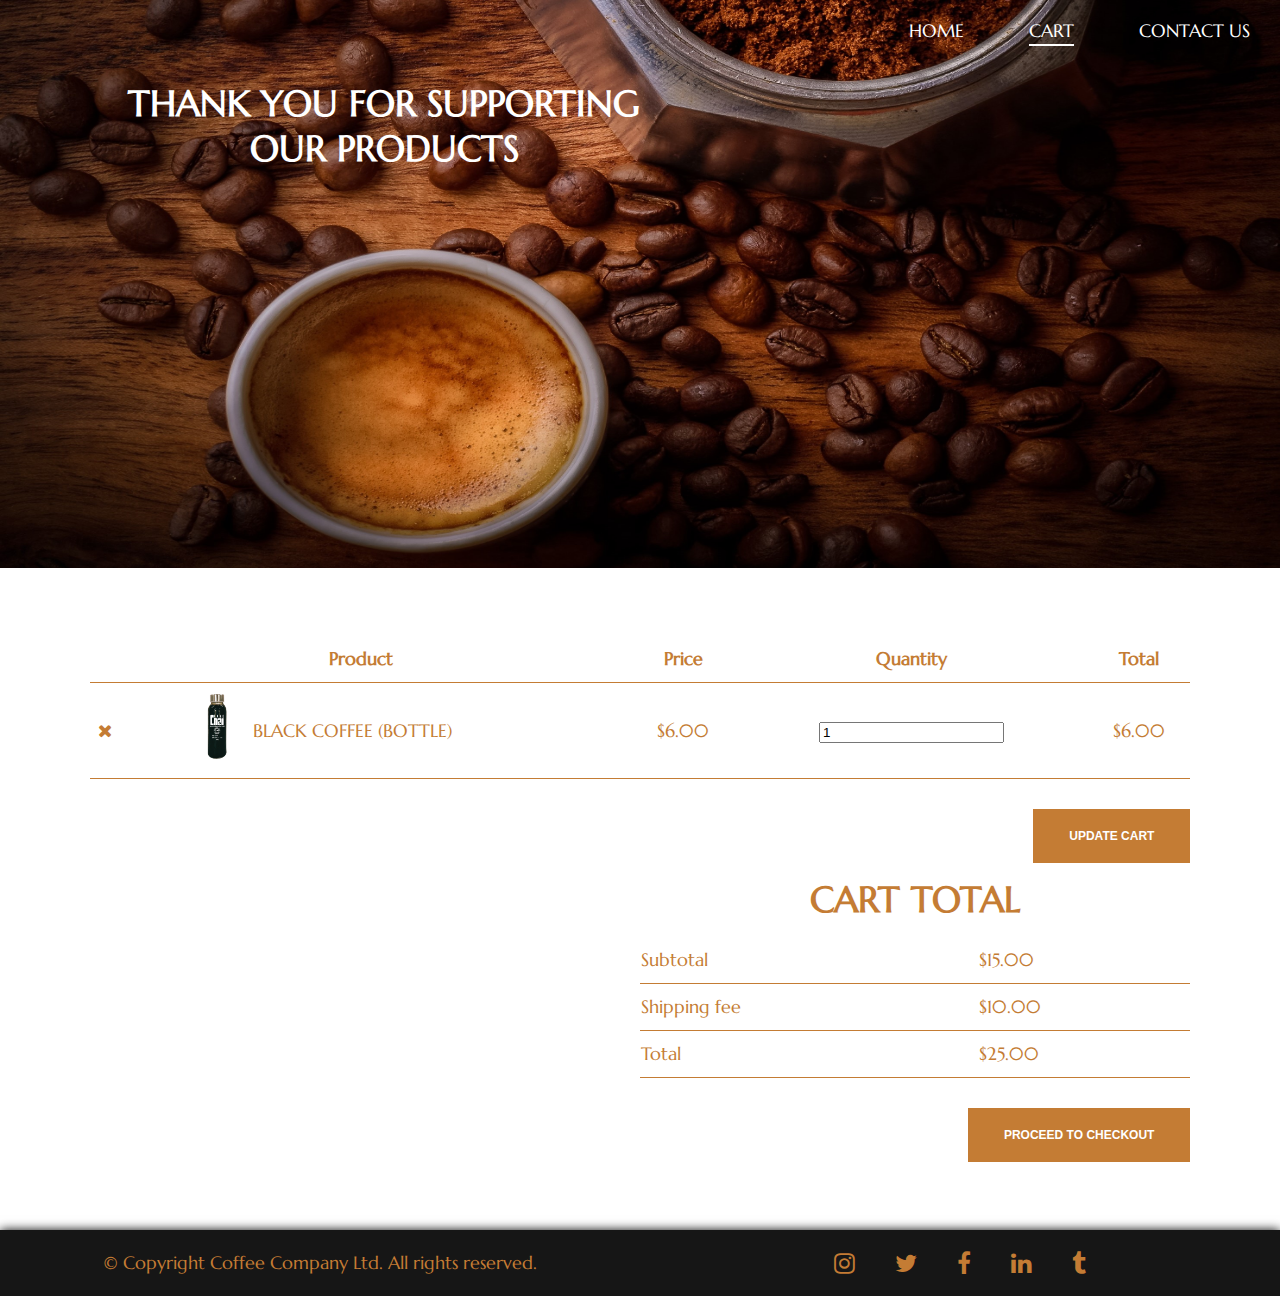
<file: cart.html>
<!DOCTYPE html>
<html lang="en">

<head>
    <meta charset="utf-8"></meta>
    <title>A Coffee Company Ltd., Co - Cart</title>
    <link rel="stylesheet" type="text/css" href="css/styles.css" />
    <link rel="stylesheet" href="css/font-awesome.min.css">
</head>

<body onload="registerAllHandlers()" onbeforeunload="return removeAllHanlers()">
    <header id="myHeader" class="cart-page">
        <div class="homepage-banner">
            <div class="top-menu" id="top-menu">
                <nav>
                    <ul class="first-menu">
                        <li>
                            <a href="index.html"><span>Home</span></a>
                            <div class="submenu">
                                <ul>
                                    <li>
                                        <a href="index.html#move-to-main-menu"><span>Menu</span></a>
                                    </li>
                                </ul>
                            </div>
                        </li>
                        <li><a class="active" href="javascript:void(0)"><span>Cart</span></a></li>
                        <li><a href="contact.html"><span>Contact Us</span></a></li>
                    </ul>
                </nav>
            </div>
            <div class="floating-menu" id="floating-menu">
                <nav class="float-right">
                    <ul class="first-menu">
                        <li>
                            <a href="index.html"><span>Home</span></a>
                            <div class="submenu">
                                <ul>
                                    <li><a href="index.html#move-to-main-menu"><span>Menu</span></a></li>
                                </ul>
                            </div>
                        </li>
                        <li>
                            <a class="active" href="javascript:void(0)"><span>Cart</span></a>
                        </li>
                        <li><a href="contact.html"><span>Contact Us</span></a></li>
                    </ul>
                </nav>
            </div>
            <div id="animation-intro" class="animation-intro">
                <h1>THANK YOU FOR SUPPORTING OUR PRODUCTS</h1>
            </div>
        </div>
    </header>
    <main>
        <div class="row">
            <div class="col">
                <div class="cart">
                    <div class="row">
                        <div class="col">
                            <table class="product-listing" id="product-listing">
                                <tr>
                                    <th colspan="3">
                                        Product
                                    </th>
                                    <th>
                                        Price
                                    </th>
                                    <th>
                                        Quantity
                                    </th>
                                    <th>
                                        Total
                                    </th>
                                </tr>
                            </table>
                        </div>
                    </div>
                    <div class="row">
                        <div class="col">
                            <div class="cart-control">
                                <div class="row">
                                    <div class="col">
                                        <div>
                                            <button onclick="updateFinalCart()" class="float-right control" type="button">UPDATE CART</button>
                                        </div>
                                    </div>
                                </div>
                                <div class="row">
                                    <div class="col">
                                        <table class="cart-total float-right">
                                            <caption>
                                                <h1>CART TOTAL</h1>
                                            </caption>
                                            <tr>
                                                <td>Subtotal</td>
                                                <td>&dollar;<span id="final-subtotal-price">15.00</span></td>
                                            </tr>
                                            <tr>
                                                <td>Shipping fee</td>
                                                <td>&dollar;10.00</td>
                                            </tr>
                                            <tr>
                                                <td>Total</td>
                                                <td>&dollar;<span id="final-total-price">25.00</span></td>
                                            </tr>
                                        </table>
                                    </div>
                                </div>
                                <div class="row">
                                    <div class="col">
                                        <div>
                                            <button class="float-right control">PROCEED TO CHECKOUT</button>
                                        </div>
                                    </div>
                                </div>
                            </div>

                        </div>
                    </div>

                </div>
            </div>
        </div>

    </main>
    <footer>
        <div class="row">
            <div class="col">&copy; Copyright Coffee Company Ltd. All rights reserved.</div>
            <div class="col center">
                <div class="social-contacts">
                    <i class="fa fa-lg fa-instagram fa-1x"></i>
                    <i class="fa fa-lg fa-twitter fa-1x"></i>
                    <i class="fa fa-lg fa-facebook fa-1x"></i>
                    <i class="fa fa-lg fa-linkedin fa-1x"></i>
                    <i class="fa fa-lg fa-tumblr fa-1x"></i>
                </div>
            </div>
        </div>
    </footer>
</body>

</html>
<script src="js/scripts.js" type="text/javascript"></script>
</file>
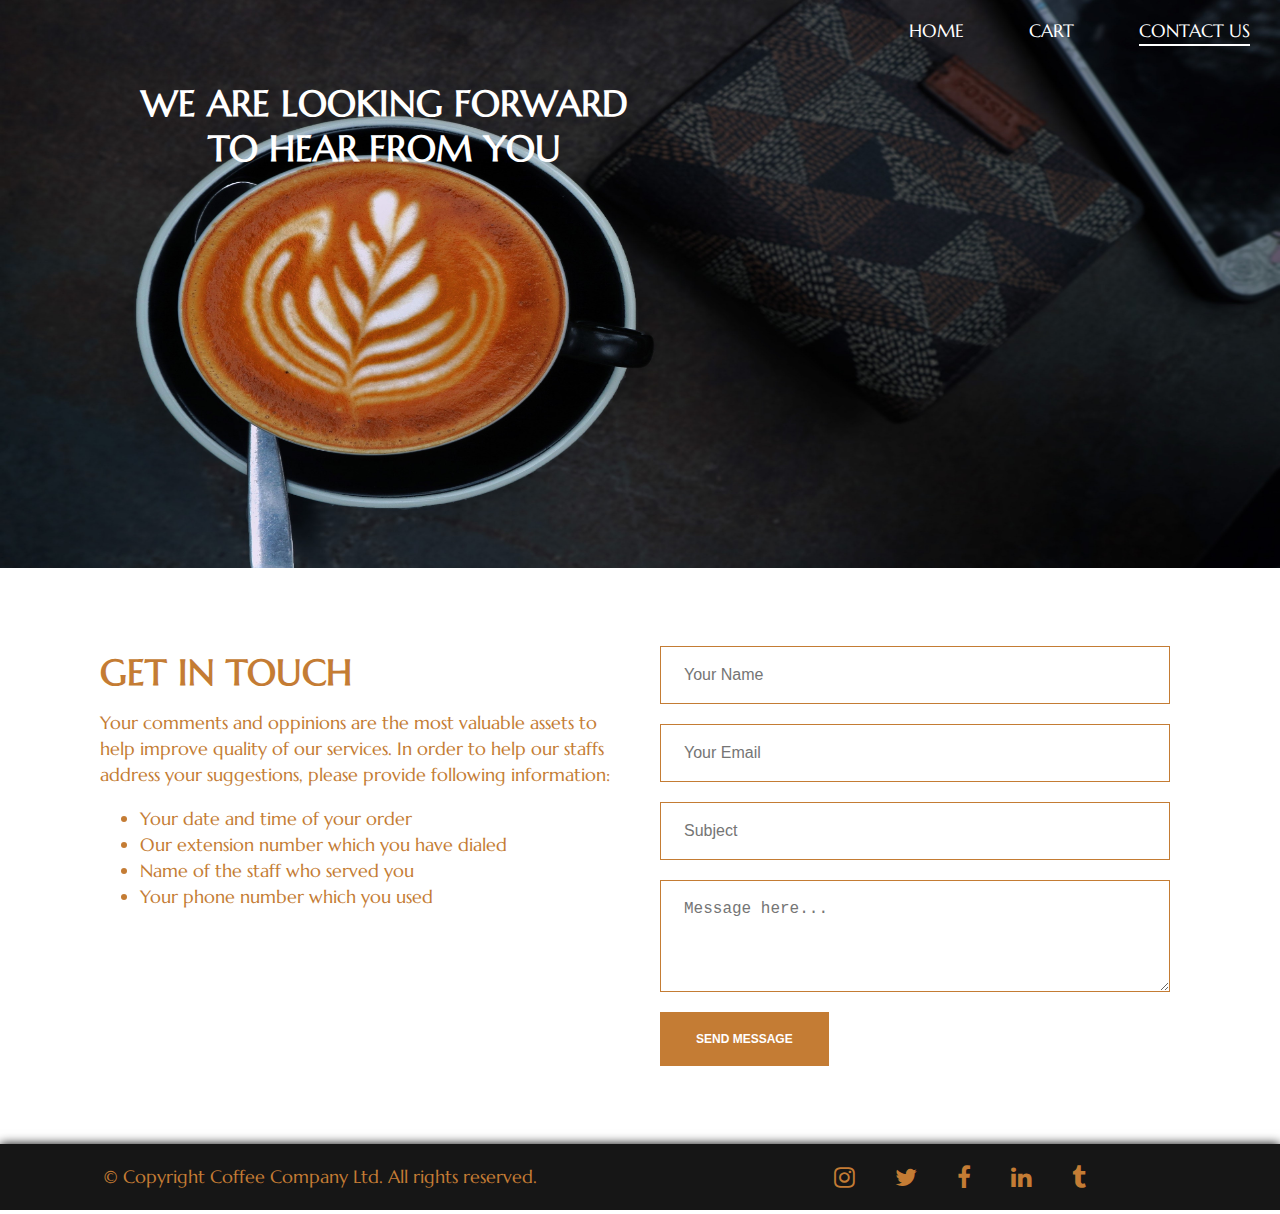
<file: contact.html>
<!DOCTYPE html>
<html lang="en">

<head>
    <meta charset="utf-8"></meta>
    <title>A Coffee Company Ltd., Co - Contact</title>
    <link rel="stylesheet" type="text/css" href="css/styles.css" />
    <link rel="stylesheet" href="css/font-awesome.min.css">
</head>

<body onload="registerAllHandlers()" onbeforeunload="return removeAllHanlers()">
    <header id="myHeader" class="contact-page">
        <div class="homepage-banner">
            <div class="top-menu" id="top-menu">
                <nav>
                    <ul class="first-menu">
                        <li>
                            <a href="index.html"><span>Home</span></a>
                            <div class="submenu">
                                <ul>
                                    <li>
                                        <a href="index.html#move-to-main-menu"><span>Menu</span></a>
                                    </li>
                                </ul>
                            </div>
                        </li>
                        <li><a href="cart.html"><span>Cart</span></a></li>
                        <li><a class="active" href="javascript:void(0)"><span>Contact Us</span></a></li>
                    </ul>
                </nav>
            </div>
            <div class="floating-menu" id="floating-menu">
                <nav class="float-right">
                    <ul class="first-menu">
                        <li>
                            <a href="index.html"><span>Home</span></a>
                            <div class="submenu">
                                <ul>
                                    <li><a href="index.html#move-to-main-menu"><span>Menu</span></a></li>
                                </ul>
                            </div>
                        </li>
                        <li>
                            <a href="cart.html"><span>Cart</span></a>
                        </li>
                        <li><a class="active" href="javascript:void(0)"><span>Contact Us</span></a></li>
                    </ul>
                </nav>
            </div>
            <div id="animation-intro" class="animation-intro">
                <h1>WE ARE LOOKING FORWARD TO HEAR FROM YOU</h1>
            </div>
        </div>
    </header>
    <main>
        <div class="row">
            <div class="col">
                <div class="contact">
                    <div class="row">
                        <div class="col">
                            <div class="contact-intro">
                                <h1>GET IN TOUCH</h1>
                                <p>Your comments and oppinions are the most valuable assets to help improve quality of our services. In order to help our staffs address your suggestions, please provide following information:
                                </p>
                                <ul>
                                    <li>Your date and time of your order</li>
                                    <li>Our extension number which you have dialed</li>
                                    <li>Name of the staff who served you</li>
                                    <li>Your phone number which you used</li>
                                </ul>
                            </div>
                        </div>
                        <div class="col center">
                            <div class="contact-control center">
                                <div class="row">
                                    <div class="col">
                                        <input type="text" name="yourname" id="yourname" placeholder="Your Name" required>
                                    </div>
                                    <div class="col">
                                        <input type="email" name="youremail" id="youremail" placeholder="Your Email" required>
                                    </div>
                                </div>
                                <div class="row">
                                    <div class="col">
                                        <input type="text" name="subject" id="subject" placeholder="Subject" required>
                                    </div>
                                </div>
                                <div class="row">
                                    <div class="col">
                                        <textarea name="message" id="message" cols="30" rows="4" placeholder="Message here..." required></textarea>
                                    </div>
                                </div>
                                <div class="row">
                                    <div class="col">
                                        <div>
                                            <button class="control" type="button" onclick="SendFeedback()">SEND MESSAGE</button>
                                        </div>

                                    </div>
                                </div>
                            </div>
                        </div>
                    </div>
                </div>
            </div>
        </div>

    </main>
    <footer>
        <div class="row">
            <div class="col">&copy; Copyright Coffee Company Ltd. All rights reserved.</div>
            <div class="col center">
                <div class="social-contacts">
                    <i class="fa fa-lg fa-instagram fa-1x"></i>
                    <i class="fa fa-lg fa-twitter fa-1x"></i>
                    <i class="fa fa-lg fa-facebook fa-1x"></i>
                    <i class="fa fa-lg fa-linkedin fa-1x"></i>
                    <i class="fa fa-lg fa-tumblr fa-1x"></i>
                </div>
            </div>
        </div>
    </footer>
</body>

</html>
<script src="js/scripts.js" type="text/javascript"></script>
</file>
<file: css/styles.css>
/* *
* These css styles re-use font Marcellus-Regular following this source https://fonts.google.com/specimen/Marcellus  
*/

@font-face {
    font-family: "Marcellus-Regular";
    src: url("../fonts/Marcellus-Regular.ttf");
}

@keyframes glowing-number {
    from {
        font-size: 680px;
        opacity: 0;
    }
    to {
        font-size: 20px;
        opacity: 1;
    }
}


/* e1e1e1 for text on black */


/* Start global css style */

html {
    box-sizing: border-box;
    font-family: Marcellus-Regular;
    font-size: 18px;
    line-height: 26px;
}

body {
    margin: 0;
}

.row {
    display: flex;
    flex-direction: row;
    flex-wrap: wrap;
    width: 100%;
}

.col {
    display: flex;
    flex-direction: column;
    flex: 1;
}

.float-right {
    float: right;
    align-self: flex-end;
}

.float-left {
    float: left;
    align-self: flex-start;
}

button.control {
    background-color: #c47c34;
    color: #fff;
    cursor: pointer;
    border: 1px solid transparent;
    transition: color .3s ease, background-color .3s ease, border-color .3s ease;
    padding: 19px 35px;
    font-size: 12px;
    font-weight: bold;
}

button.control:hover {
    background-color: #262626;
}


/* End global css style */


/* This is css for Cart Icon */

#your-cart {
    width: 68px;
    height: 68px;
    display: block;
    position: fixed;
    top: 50%;
    right: 0px;
    z-index: 10;
}

#your-cart img {
    width: 100%;
}

#your-cart .number {
    display: inline-block;
    position: relative;
    top: 25px;
    right: -40px;
    font-weight: bold;
    font-size: 20px;
    background-color: white;
    border-radius: 50%;
    width: 20px;
    height: 20px;
    background-color: #161616;
}

#your-cart .number #cart-total-item {
    position: absolute;
    right: 5px;
    top: -3px;
    color: #c47c34;
}

.animated-number {
    animation: glowing-number 500ms steps(20, end);
}


/* End css for Cart Icon */


/* Start css for header */

header .homepage-banner {
    background-image: url("../assets/banner1.jpg");
    background-size: 100% 568px;
    height: 568px;
    /* height should be responsive on smaller screen size */
    width: auto;
    text-transform: uppercase;
    color: #c47c34;
    position: relative;
    overflow: hidden;
}

header.cart-page .homepage-banner {
    background-image: url("../assets/banner2.jpg");
}

header.contact-page .homepage-banner {
    background-image: url("../assets/banner3.jpg");
}


/* Animation on banner backgroud */

header .homepage-banner .animation-intro {
    z-index: 1;
    position: absolute;
    color: white;
    left: 10%;
    display: inline-block;
    width: 40%;
    text-align: center;
    line-height: 2.5em;
    top: 100%;
    opacity: 0;
    visibility: hidden;
    height: 100%;
}

header .homepage-banner .animation-intro.show-up {
    top: 10%;
    opacity: 1;
    visibility: visible;
}

header .homepage-banner .animation-intro.show-up h1,
header .homepage-banner .animation-intro.show-up .video {
    opacity: 1;
    visibility: visible;
    top: 0;
}

header .homepage-banner .animation-intro h1 {
    opacity: 0;
    visibility: hidden;
    transition: all 0.4s ease-out;
    position: relative;
    top: 100%;
}

header .homepage-banner .animation-intro .video {
    opacity: 0;
    visibility: hidden;
    transition: all 0.6s ease-out;
    position: relative;
    top: 100%;
}


/* End Animation */

header .homepage-banner ul {
    padding: 0px;
    margin: 0px;
}

header .homepage-banner ul li {
    padding-top: 18px;
    padding-bottom: 18px;
    cursor: pointer;
}


/* ----------------- */

header .homepage-banner ul li a span {
    position: relative;
}

header .homepage-banner ul li a span::after {
    content: "";
    position: absolute;
    right: 0px;
    left: auto;
    width: 0px;
    height: 2px;
    bottom: -4px;
    -webkit-transition: all .3s ease;
    -moz-transition: all .3s ease;
    transition: all .3s ease;
}

header .homepage-banner .top-menu ul li a span::after {
    background-color: white;
}

header .homepage-banner .floating-menu ul li a span::after {
    background-color: #c47c34;
}

header .homepage-banner ul li a:hover span::after {
    width: 100%;
    left: 0px;
}

header .homepage-banner .submenu ul li a span::after {
    background-color: #c47c34;
}


/* ------------- */

header .homepage-banner .top-menu ul li a.active:link span::after,
header .homepage-banner .floating-menu ul li a.active:link span::after {
    width: 100%;
}

header .homepage-banner ul li a:link,
header .homepage-banner ul li a:visited,
header .homepage-banner ul li a:hover,
header .homepage-banner ul li a:active {
    text-decoration: none;
    color: white;
}

header .homepage-banner .submenu ul li a:link,
header .homepage-banner .submenu ul li a:visited,
header .homepage-banner .submenu ul li a:hover,
header .homepage-banner .submenu ul li a:active {
    color: #c47c34;
}


/* This is for sub-menu */

header nav ul li .submenu {
    z-index: 2;
}

header nav ul li .submenu {
    position: absolute;
    display: block;
    top: 100%;
    visibility: hidden;
    opacity: 0;
    -webkit-transition: top .5s ease-out;
    -moz-transition: top .5s ease-out;
    transition: top .5s ease-out;
    -webkit-transition: opacity .5s ease-out;
    -moz-transition: opacity .5s ease-out;
    transition: opacity .5s ease-out;
    margin-left: -20px;
}

header nav ul li:hover .submenu {
    visibility: visible;
    top: 62px;
    opacity: 1;
}

header nav ul li .submenu>ul {
    padding: 0px;
    background-color: #1d1d1d;
}

header nav ul li .submenu>ul li {
    display: block;
}


/* End of sub-menu */

header .top-menu nav ul {
    padding-left: 0px;
    float: right;
    text-transform: uppercase;
}

header nav ul.first-menu li {
    list-style: none;
    display: inline-block;
    margin-left: 30px;
    margin-right: 30px;
}

header .homepage-banner .floating-menu {
    display: block;
    position: fixed;
    background-color: #161616;
    width: 100%;
    z-index: 1;
    -webkit-transition: top .5s ease-out;
    -moz-transition: top .5s ease-out;
    transition: top .5s ease-out;
    -webkit-transition: opacity .5s ease-out;
    -moz-transition: opacity .5s ease-out;
    transition: opacity .5s ease-out;
    top: 100%;
    opacity: 0;
}

header .homepage-banner .floating-menu.show-up {
    top: 0;
    opacity: 1;
}

header .homepage-banner .floating-menu ul li a:link {
    text-decoration: none;
    color: #c47c34;
}

header .homepage-banner .floating-menu ul li a:visited {
    text-decoration: none;
    color: #c47c34;
}

header .homepage-banner .floating-menu ul li a:hover {
    text-decoration: none;
    color: #c47c34;
}

header .homepage-banner .floating-menu ul li a:active {
    text-decoration: none;
    color: #c47c34;
}


/* End css for header */

main {
    color: #c47c34;
    padding-bottom: 68px;
}

main .intro {
    text-align: center;
    margin-top: 68px;
}

main .intro .intro-separator img {
    width: 300px;
    height: 40px;
}

main .intro .intro-text {
    width: 40%;
    margin: auto;
}

main .menu,
main .contact,
main .cart {
    width: 86%;
    align-self: center;
}

main .menu .col,
main .contact>.col {
    margin-left: 30px;
    margin-right: 30px;
}

main .menu .row {
    margin-top: 30px;
    margin-bottom: 30px;
}

main .menu-item {
    display: flex;
    flex-direction: row;
    align-items: center;
}

main .menu-item .menu-item-img {
    width: 80px;
    height: 68px;
    float: left;
    position: relative;
}

main .menu-item .menu-item-img img {
    width: 100%;
    height: 100%;
    border-radius: 50%;
    cursor: pointer;
}

main .menu-item .menu-item-img img:hover {
    box-shadow: 0px 0px 4px 1px #c47c34;
}

main .menu-item .menu-item-img .menu-item-action {
    display: block;
    position: relative;
    right: 0px;
    background-color: white;
    opacity: 0.5;
    width: 100%;
    text-align: center;
    color: #161616;
    font-weight: bold;
    cursor: pointer;
    border-radius: 50%;
    width: 100%;
    height: 100%;
    top: -109%;
}

main .menu-item .menu-item-img .menu-item-action span {
    display: block;
    position: relative;
    top: 25%;
}

main .menu-item .menu-item-img .menu-item-action:hover {
    box-shadow: 0px 0px 4px 1px #c47c34;
}

main .menu-item .menu-item-content {
    width: 100%;
    padding-left: 10px;
}

main .menu-item .menu-item-content .menu-item-desc {
    display: flex;
    flex-direction: row;
    justify-content: space-between;
}

main .menu-item .menu-item-content .menu-item-desc>div {
    display: inline;
}

main .menu-item .menu-item-content .menu-item-desc .dash {
    border-bottom: 1px dashed #c47c34;
    flex-grow: 1;
}

main .menu-item .menu-item-content .menu-item-desc .menu-item-price {
    display: inline;
    float: right;
}

main .menu-item .menu-item-content .menu-item-explain {
    /* Hide the description */
    display: none;
}

footer {
    text-align: center;
    color: #c47c34;
    box-shadow: 0px 0px 10px black;
    background-color: #161616;
    padding-top: 20px;
    padding-bottom: 20px;
}

footer .social-contacts {
	display: flex;
	justify-content: center;
	align-content: center;
}

footer .social-contacts i {
    margin-left: 20px;
    margin-right: 20px;
    cursor: pointer;
}

footer .social-contacts i:hover {
    color: #ffc488;
}


/* Contact page */

main .contact {
    padding-top: 68px;
}

main .contact>.row>.col {
    padding-left: 10px;
    padding-right: 10px;
}

main .contact .contact-intro, main .contact .contact-control {
	min-width: 300px;
	width: 100%;
}

main .contact .contact-control>.row>.col {
    padding-left: 10px;
    padding-right: 10px;
    margin-top: 10px;
    margin-bottom: 10px;
}

main .contact .contact-control input,
main .contact .contact-control textarea {
    font-size: 16px;
    color: #c47c34;
    padding: 19px 23px;
    border: 1px solid #6b6b6b;
}

main .contact .contact-control input:required,
main .contact .contact-control textarea:required {
    outline: none;
    box-shadow: none;
    border: 1px solid #c47c34;
}

main .contact .contact-control input:focus,
main .contact .contact-control textarea:focus {
    border: 1px solid #6b6b6b;
}

main .contact .contact-control textarea:invalid,
main .contact .contact-control input:invalid {}

main .contact .contact-control.received-feedback {
    text-align: center;
    display: flex;
    justify-content: center;
    align-content: center;
	padding-top: 20px;
	padding-bottom: 20px;
}

.center {
    justify-content: center;
}


/* This style of cart page */

main .cart {
    margin-top: 68px;
}

main .cart table {
    width: 100%;
    text-align: center;
    border-collapse: collapse;
}

main .cart table.product-listing tr {
    -webkit-transition: opacity .5s ease-in, height .5s ease-in;
    -moz-transition: opacity .5s ease-in, height .5s ease-in;
    transition: opacity .5s ease-in, height .5s ease-in;
}

main .cart table.product-listing tr td,
main .cart table.product-listing tr th,
main .cart table.cart-total tr td {
    border-bottom: 1px solid #c47c34;
    padding-top: 10px;
    padding-bottom: 10px;
}

main .cart .product-thumbnail {
    width: 68px;
    height: auto;
    float: right;
}

main .cart .product-name {
    float: left;
}

main .cart .product-thumbnail img {
    width: 100%;
    height: 100%;
}

main .cart .cart-control {
    margin-top: 30px;
}

main .cart .cart-control table.cart-total {
    width: 50%;
    text-align: left;
    margin-bottom: 30px;
}

@media screen and (max-width: 1024px) and (min-width: 769px) {
    header .homepage-banner {
        height: 468px;
        background-size: 100% auto;
    }
    header .homepage-banner .top-menu {
        position: relative;
        z-index: 2;
    }
    header.cart-page .homepage-banner {
        background-size: 100% 100%;
        background-position-y: 0px;
    }
    header.contact-page .homepage-banner {
        background-size: 100% 100%;
        background-position-y: 0px;
    }
    main .intro .intro-text {
        width: 60%;
    }
    header .homepage-banner .animation-intro {
        width: 60%;
        font-size: 16px;
    }
}

@media screen and (max-width: 768px) {
    header .homepage-banner {
        background-position-y: 0;
        height: 346px;
        background-size: 100%;
    }
    header .homepage-banner .animation-intro.show-up {
        display: none;
        visibility: hidden;
    }
    main .intro .intro-text {
        width: 80%;
    }
    main .menu .col,
    main .contact>.col {
        flex-basis: 100%;
    }
    main #menu.menu .row {
        margin-top: 0px;
        margin-bottom: 0px;
    }
    main #menu.menu .row .col {
        margin-top: 10px;
        margin-bottom: 10px;
    }

	footer .social-contacts i {
		margin-left: 10px;
		margin-right: 10px;    
	}
}
</file>
